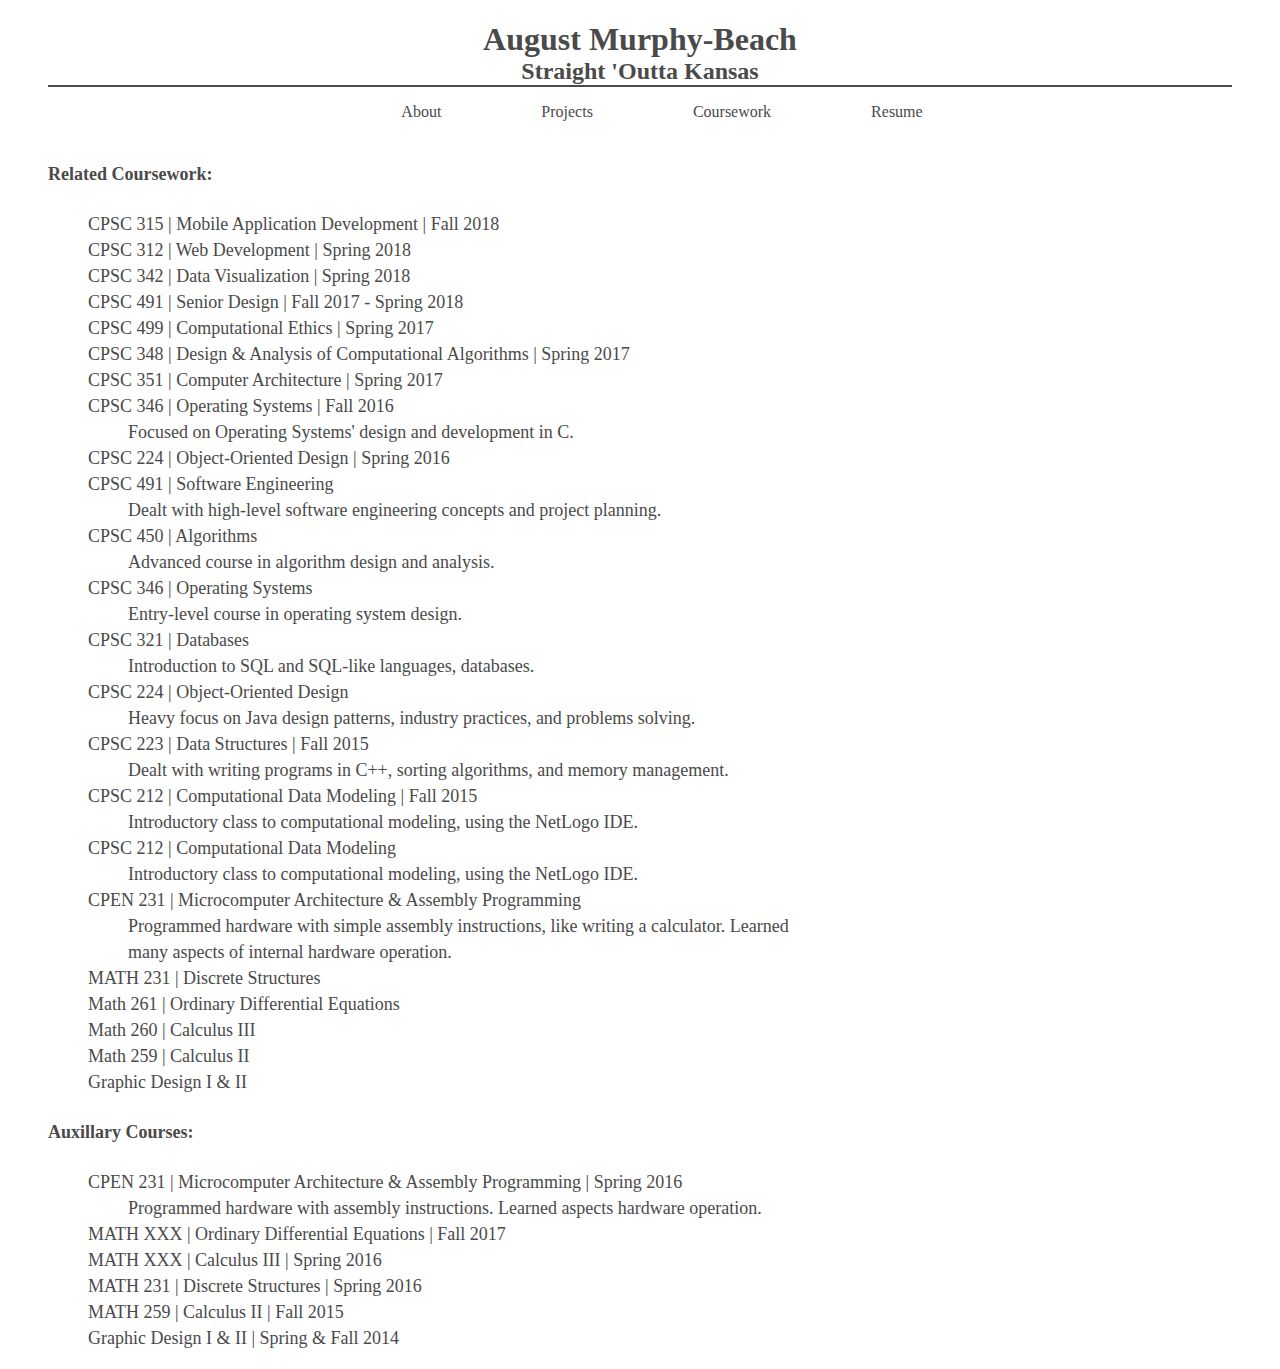
<file: courses.html>
<!doctype html>
<html class="no-js" lang="">
    <head>
        
        <title>Murphy-Beach</title>
        <link rel="stylesheet" href="mystyle.css">
    </head>
    
    
    
     <body>
        <div id = "header">
            <h1>August Murphy-Beach</h1>
            <h2>Straight 'Outta Kansas</h2>
        </div>
        
        <div id = "linkbar">
            <ul>
                <li><a href = "index.html">About</a></li>
                <li><a href = "projects.html">Projects</a></li>
                <li id="links"><a href = "courses.html">Coursework</a></li>
                <li><a href = "resume.html">Resume</a></li>
                
            </ul>
         </div>
         
         
         
         <div id = "introduction">
             <h4>Related Coursework:</h4>
             <ul>
                 <li>CPSC 315 | Mobile Application Development | Fall 2018</li>
                 <li>CPSC 312 | Web Development | Spring 2018</li>
                 <li>CPSC 342 | Data Visualization | Spring 2018</li>
                 <li>CPSC 491 | Senior Design | Fall 2017 - Spring 2018</li>
                 <li>CPSC 499 | Computational Ethics | Spring 2017</li>
                 <li>CPSC 348 | Design & Analysis of Computational Algorithms | Spring 2017</li>
                 <li>CPSC 351 | Computer Architecture | Spring 2017</li>
                 <li>CPSC 346 | Operating Systems | Fall 2016</li>
                 <ul><li>Focused on Operating Systems' design and development in C.</li></ul>
                 <li>CPSC 224 | Object-Oriented Design | Spring 2016</li>
                 <li>CPSC 491 | Software Engineering</li>
                 <ul><li>Dealt with high-level software engineering concepts and project planning.</li></ul>
                 <li>CPSC 450 | Algorithms</li>
                 <ul><li>Advanced course in algorithm design and analysis.</li></ul>
                 <li>CPSC 346 | Operating Systems</li>
                 <ul><li>Entry-level course in operating system design. </li></ul>
                 <li>CPSC 321 | Databases</li>
                 <ul><li>Introduction to SQL and SQL-like languages, databases.</li></ul>
                 <li>CPSC 224 | Object-Oriented Design</li>
                 <ul><li>Heavy focus on Java design patterns, industry practices, and problems solving.</li></ul>
                 <li>CPSC 223 | Data Structures | Fall 2015</li>
                 <ul><li>Dealt with writing programs in C++, sorting algorithms, and memory management.</li></ul>

                 <li>CPSC 212 | Computational Data Modeling | Fall 2015</li>
                 <ul><li>Introductory class to computational modeling, using the NetLogo IDE. </li></ul> 
                 <li>CPSC 212 | Computational Data Modeling</li>
                 <ul><li>Introductory class to computational modeling, using the NetLogo IDE. </li></ul>
                 <li>CPEN 231 | Microcomputer Architecture & Assembly Programming </li>
                 <ul><li>Programmed hardware with simple assembly instructions, like writing a calculator. Learned many aspects of internal hardware operation.</li></ul>
                 <ul><li></li></ul>
                 <li>MATH 231 | Discrete Structures</li>
                 <li>Math 261 | Ordinary Differential Equations</li>
                 <li>Math 260 | Calculus III</li>
                 <li>Math 259 | Calculus II</li>
                 <li>Graphic Design I & II</li>
             </ul>
             
             <h4> Auxillary Courses: </h4>
                 <ul>
                 <!-- Auxillary Courses/-->
                 <li>CPEN 231 | Microcomputer Architecture & Assembly Programming | Spring 2016 </li>
                 <ul><li>Programmed hardware with assembly instructions. Learned aspects  hardware operation.</li></ul>
                     
                 <li>MATH XXX | Ordinary Differential Equations | Fall 2017</li>
                 <li>MATH XXX | Calculus III | Spring 2016</li>
                 <li>MATH 231 | Discrete Structures | Spring 2016</li>
                 <li>MATH 259 | Calculus II | Fall 2015</li>
                 <li>Graphic Design I & II | Spring & Fall 2014</li>
             </ul>
            
         </div>
             
         <div id = "profilediv">

<!--        <img id = profile src = "http://i.imgur.com.png"> Need a new Picture-->
        <!-- <img id = profile src = "https://www.gonzaga.edu/Campus-Resources/Offices-and-Services-A-Z/MarketingandCommunications/img/logos/GUwBulldog_rgb_4clr_whtbkgd_hi-res.jpg">-->
         </div>
             
        
        
 

        
    </body>
</html>
</file>
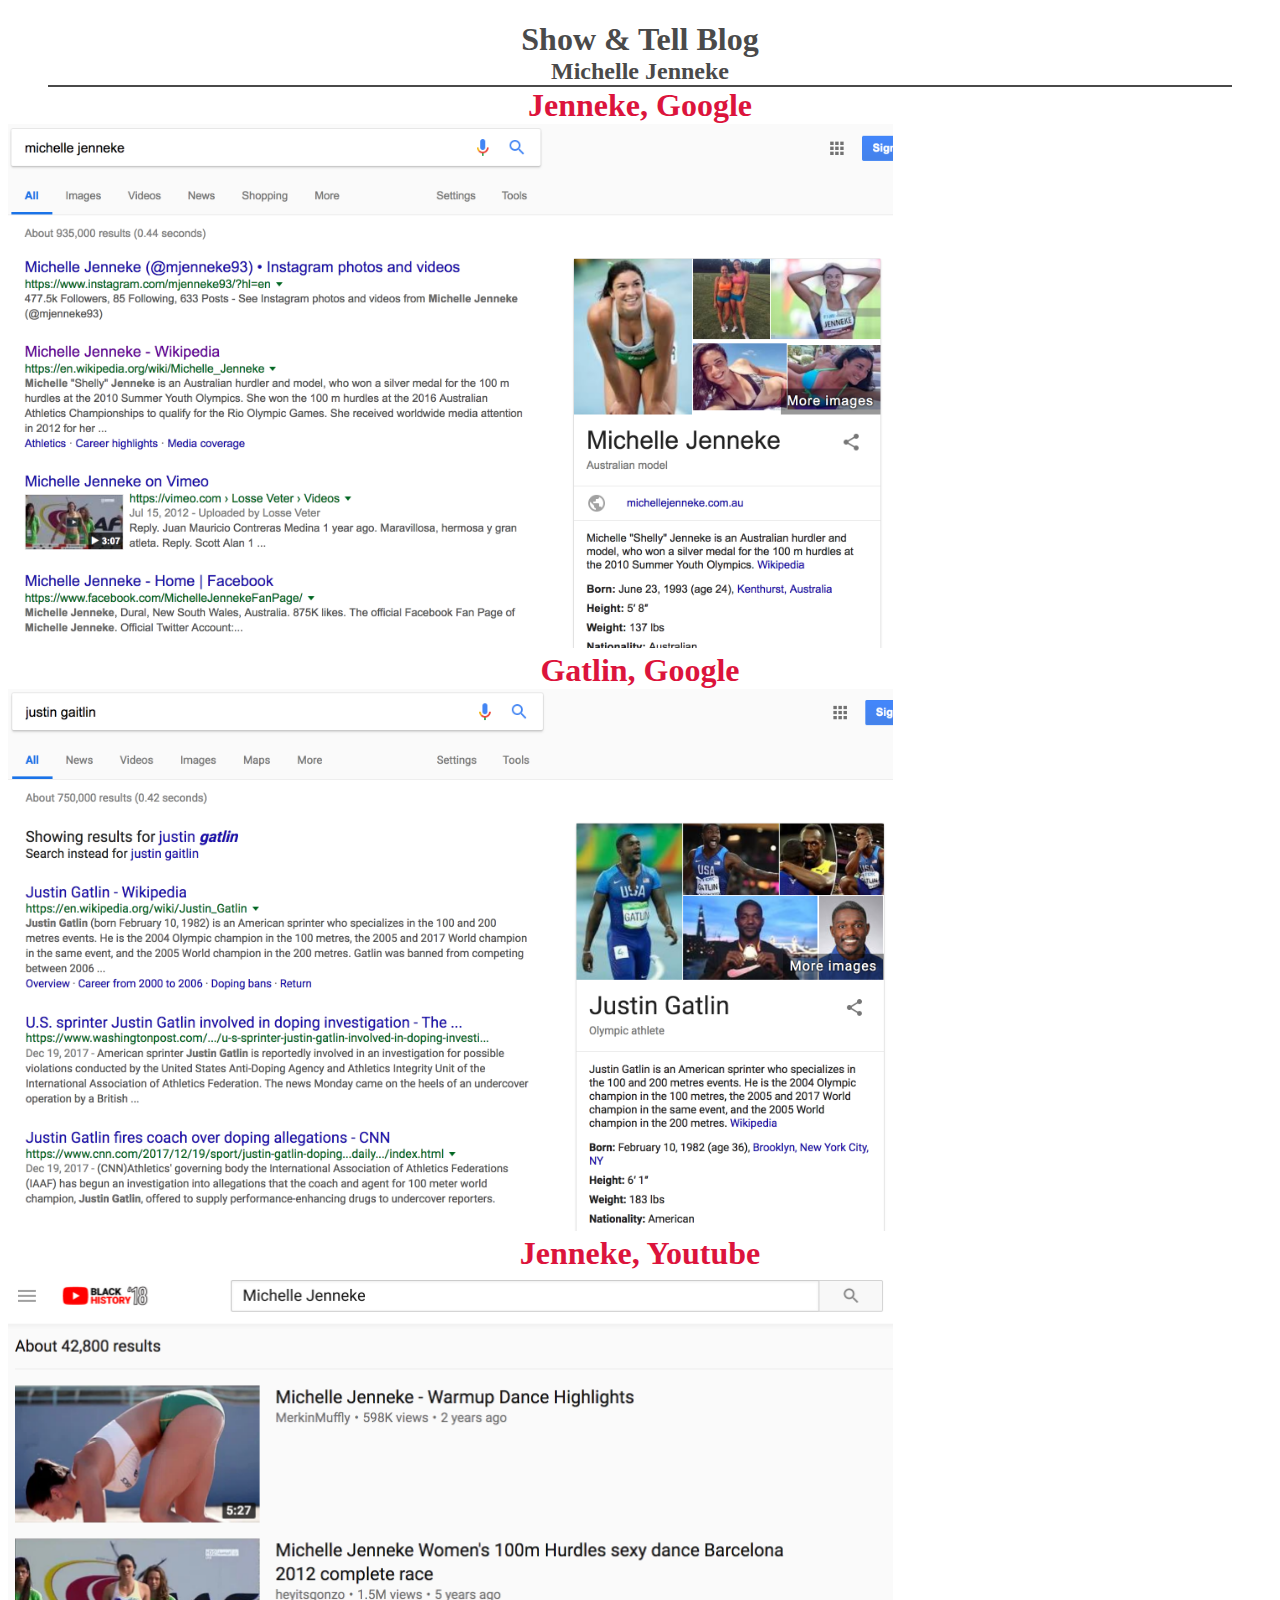
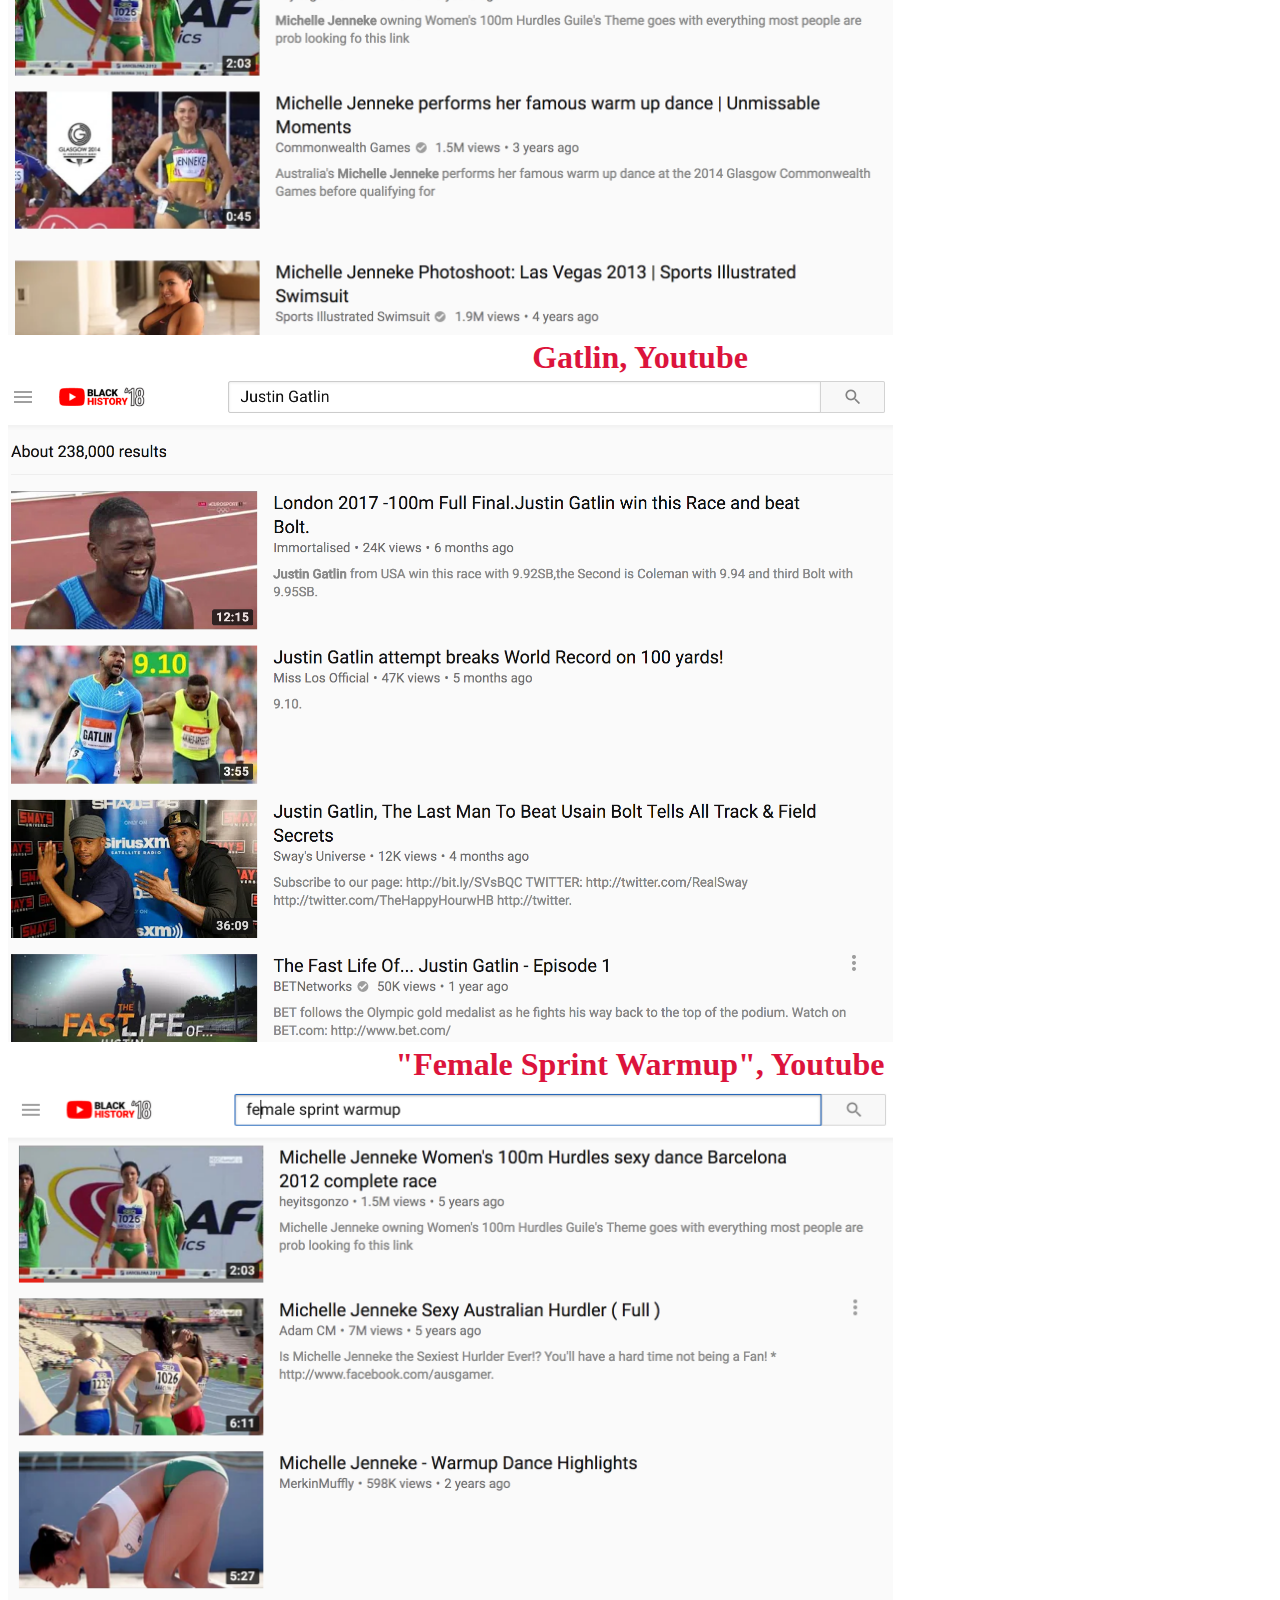
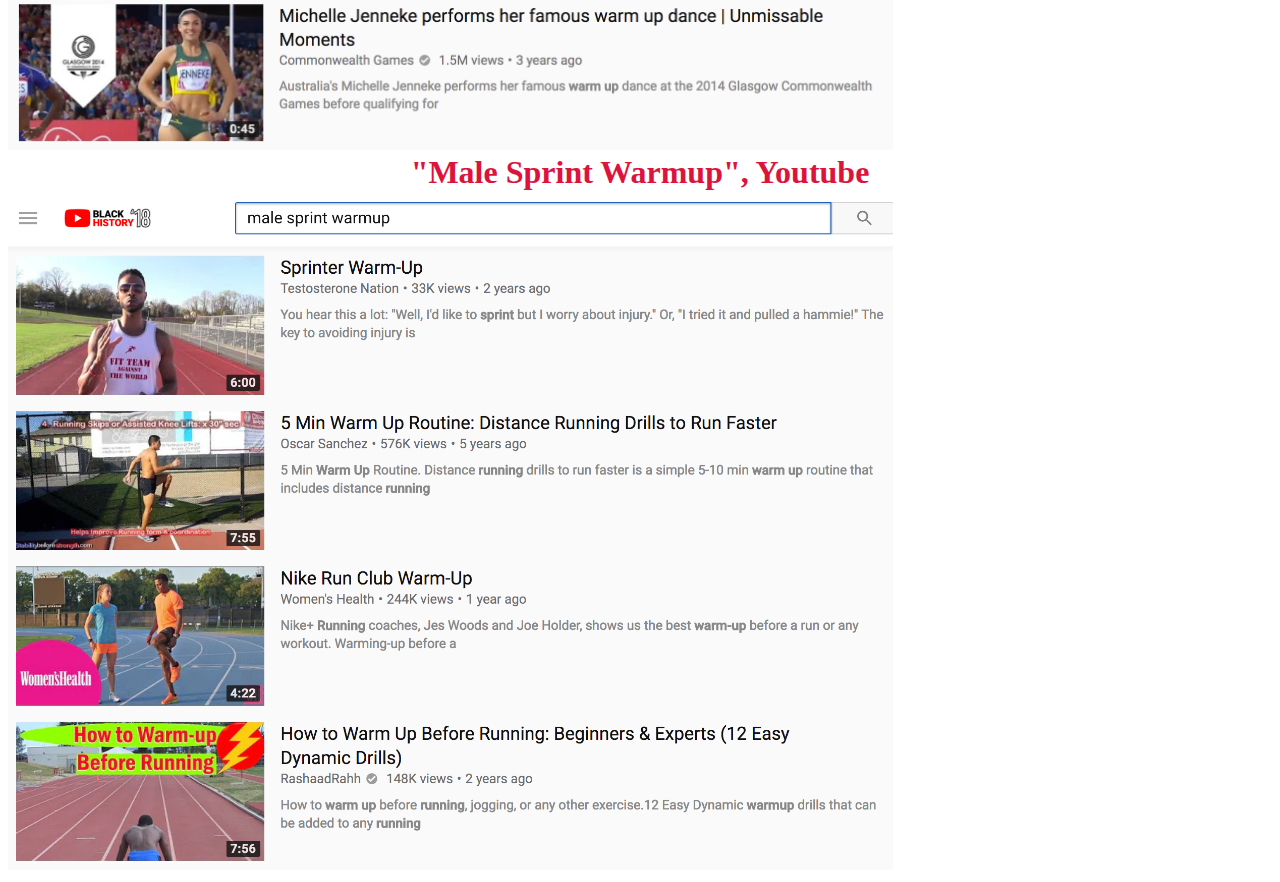
<file: PHIL4whatever.html>
<!doctype html>
<html class="no-js" lang="">
    <head>
        
        <title>Phil4Whatever S&T </title>
        <link rel="stylesheet" href="mystyle.css">
    </head>
    
    
    
     <body>
        <div id = "header">
            <h1>Show & Tell Blog</h1>
            <h2>Michelle Jenneke</h2>
        </div>
        

         
         <div id = "introduction_jeneke">
             <div class = "image-gallery-container">
          
            <h5>Jenneke, Google</h5>
            <div><img src="zgoogle1.png" alt="Mountain View" width=70% height="35%"> </div>
            <h5>Gatlin, Google</h5>
            <div><img src="zgoogle2.png" alt="Mountain View" width=70% height="35%"> </div>
            <h5>Jenneke, Youtube</h5>
            <div><img src="zyoutube1.png" alt="Mountain View" width=70% height="35%"> </div>
            <h5>Gatlin, Youtube</h5>
            <div><img src="zyoutube2.png" alt="Mountain View" width=70% height="35%"> </div>
            <h5>"Female Sprint Warmup", Youtube</h5>
            <div><img src="zwarmup1.png" alt="Mountain View" width=70% height="35%"> </div>
            <h5>"Male Sprint Warmup", Youtube</h5>
            <div><img src="zwarmup2.png" alt="Mountain View" width=70% height="35%"> </div>

      
     </div>
             
         </div>
             
         </div>
             
        
        
 

        
    </body>
</html>
</file>
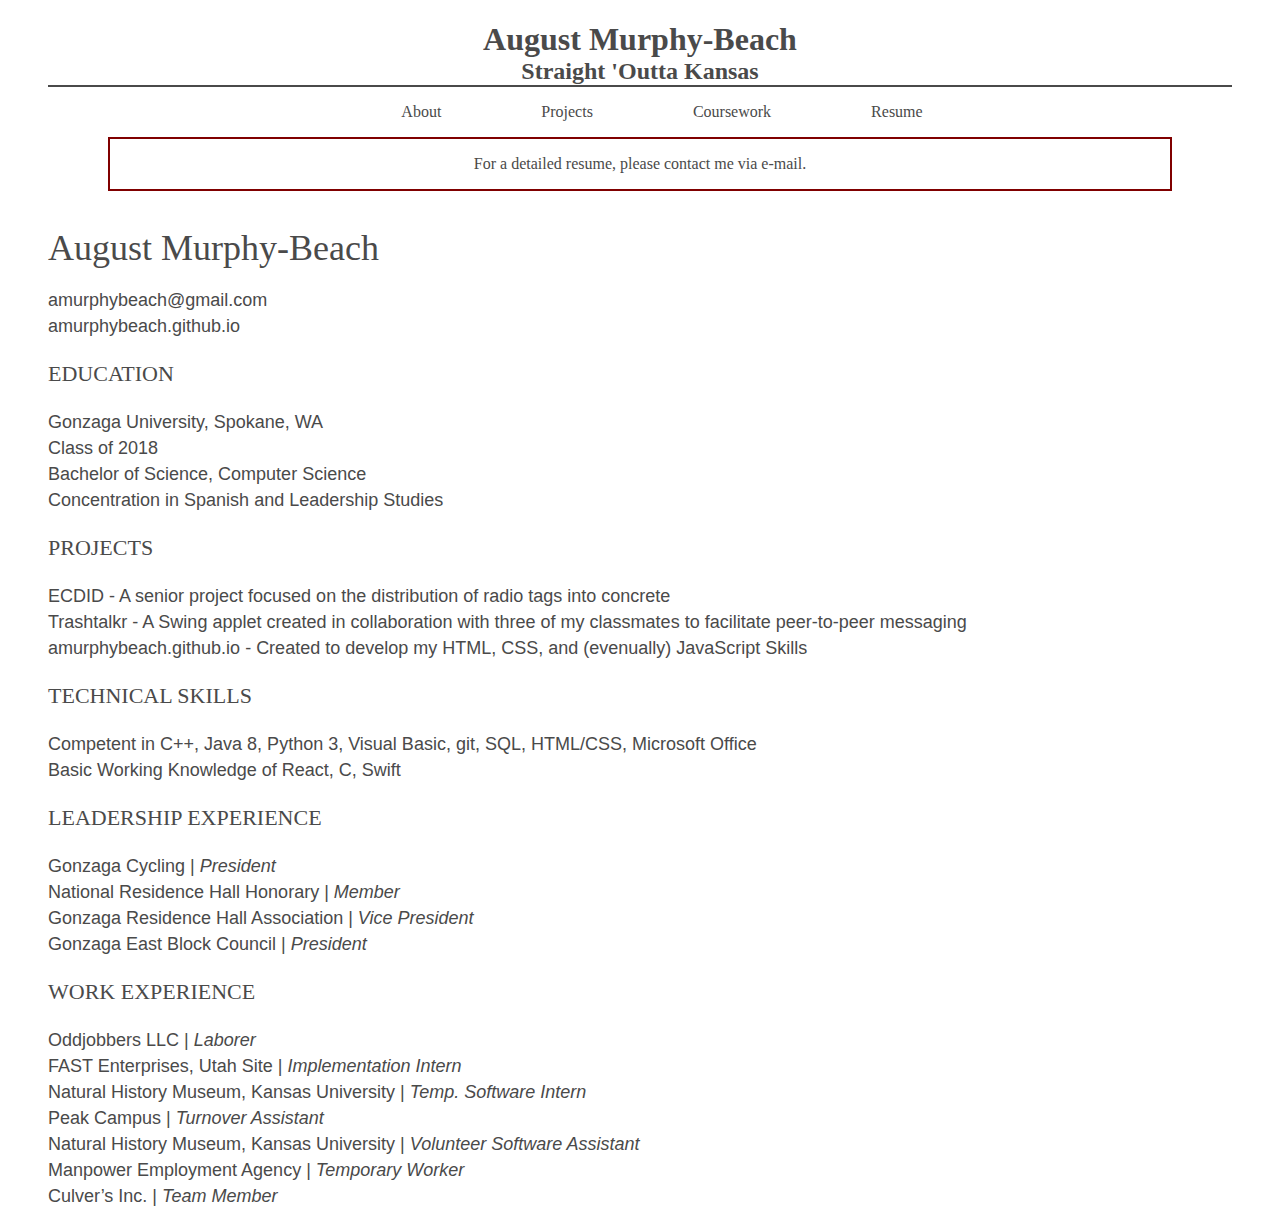
<file: resume.html>
<!doctype html>
<html class="no-js" lang="">
    <head>
        
        <title>Murphy-Beach</title>
        <link rel="stylesheet" href="mystyle.css">
    </head>
    
    
    
     <body>
        <div id = "header">
            <h1>August Murphy-Beach</h1>
            <h2>Straight 'Outta Kansas</h2>
        </div>
        
        <div id = "linkbar">
            <ul>
                <li><a href = "index.html">About</a></li>
                <li><a href = "projects.html">Projects</a></li>
                <li id="links"><a href = "courses.html">Coursework</a></li>
                <li><a href = "resume.html">Resume</a></li>
                
            </ul>
         </div>
         
         <div id = "advert">
            <p><center>For a detailed resume, <a href = "mailto:amurphybeach@gmail.com">please contact me via e-mail.</a></center></p>
         </div>
         
         <div id = "myresume">  
             <p class = "resumeh1"> August Murphy-Beach </p>
             <p class = "resumebody">
                 <a href = "mailto:amurphybeach@gmail.com">amurphybeach@gmail.com</a><br>
                 amurphybeach.github.io</p>

             <p class = "resumeh2"> EDUCATION</p>
             <p class = "resumebody">
                 Gonzaga University, Spokane, WA<br>
                 Class of 2018<br>				

                 Bachelor of Science, Computer Science <br>
                 Concentration in Spanish and Leadership Studies</p>
             
             <p class = "resumeh2"> PROJECTS</p>
             <p class = "resumebody"> 
                 ECDID - A senior project focused on the distribution of radio tags into concrete<br>
                 Trashtalkr - A Swing applet created in collaboration with three of my classmates to facilitate peer-to-peer messaging<br>
                 amurphybeach.github.io - Created to develop my HTML, CSS, and (evenually) JavaScript Skills
             </p>
             
             <p class = "resumeh2"> TECHNICAL SKILLS</p>
             <p class = "resumebody"> 

                 Competent in C++, Java 8, Python 3, Visual Basic, git, SQL, HTML/CSS, Microsoft Office<br> 
                 Basic Working Knowledge of React, C, Swift</p>

             <p class = "resumeh2"> LEADERSHIP EXPERIENCE</p>
             <p class = "resumebody">
                 Gonzaga Cycling | <em>President</em> <br>
                 National Residence Hall Honorary | <em>Member</em> <br>
                 Gonzaga Residence Hall Association | <em>Vice President</em> <br>
                 Gonzaga East Block Council | <em>President</em> <br>
             </p>
             
             <p class = "resumeh2"> WORK EXPERIENCE</p>
             <p class = "resumebody">
                 Oddjobbers LLC | <em>Laborer</em><br>
                 FAST Enterprises, Utah Site | <em>Implementation Intern</em> <br>
                 Natural History Museum, Kansas University | <em>Temp. Software Intern</em> <br>
                 Peak Campus | <em>Turnover Assistant</em> <br>
                 Natural History Museum, Kansas University | <em>Volunteer Software Assistant</em> <br>
                 Manpower Employment Agency | <em>Temporary Worker</em> <br>
                 Culver’s Inc. | <em>Team Member</em>
            </p>
             
         </div>
             
             
        
        
 

        
    </body>
</html>
</file>
<file: mystyle.css>
body {
    font-family: "AvenirNext-Regular", "Times New Roman", Times, serif;
    color: #4A4A4A;
    background-color: #FFFFFF }

h1 {
    margin-bottom: 0;
}

h2{
    margin: 0 0 0 0;
    font-size 10px;
}

h3 {padding-top: 0em;
    padding-bottom: 0em;
    margin: 0 0;
    color: crimson;
    text-align: center;
}

h4 {
    font-family: AvenirNext-Regular;
}

h5{ 
    padding-top: 0em;
    padding-bottom: 0em;
    margin: 0 0;
    color: crimson;
    text-align: center;
    font-size: 2em;


}



#header{
    border-bottom:2.5px solid #4A4A4A;
    text-align: center;
    margin: 0px 40px 0px 40px;
}

#links{
    color:#FFFFFF;
}

a:link{
    color:#4A4A4A;
    text-decoration: none;
}

#linkbar li a:visited{
    color:#4A4A4A;
    text-decoration: none;}

#linkbar li a:hover{
    text-decoration: none;
}

#linkbar{
    
    text-align: center;
    list-style: none;
    font-family: "AvenirNext-Bold";
    padding: 0;
    overflow: hidden;
    background-color: #FFFFFF;
}

#linkbar li {
    text-align: center;
    margin-right: -4px;
    display: inline;
}

#linkbar a{
    display: inline;  
    padding: 50px;
}

#introduction{
 
    font-family: AvenirNext-Regular;
    font-size: 18px;
    line-height: 26px;
    float: left;
    width: 60%;
    margin-left: 40px;
}

#introduction ul li {
    list-style: none;
}

#mylinks li{
    list-style: armenian;
}

#profilediv{
    float: right;
    right: 0;
    padding-right: 40px;
}

#profile{

    border: 1px solid black;
}

/* PROJECTS.HTML */

#project_list{
    float: left;
}

.project_item{
   /* float:left; 
    width: 80%;
    margin-left: 40px;
    margin-bottom: 20px;
    background: #EDEDED;
    border: 1px solid #B5B5B5;
    padding-left: 40px; */
    
    width: 80%;
    float: left;
    margin-left: 100px;
    margin-right: 100px;
    margin-bottom: 20px;
    padding: 10px;
    border: 1px solid #B5B5B5;
    border-radius: 2px;
    background: #EDEDED;

}

.project_txt{
    margin-left 40px;
}

.project_img{
    float: right    ;
    
    padding-right: 20px;
}

/* LINKS.HTML */

#courseworklist{
    margin-left: 40px
    font-family: AvenirNext-Regular;
    
    
}

/* RESUME.HMTL */
#myresume{
    font-family: Helvetica, sans-serif;
    float: left;
    margin-left: 40px;
    width: 75%;
}

#advert{
    border: 2px solid maroon;
    margin-left: 100px;
    margin-right: 100px;  
}

.resumeh1{
    font-family: Helvetica-Bold;
    font-size: 36px;
    margin-bottom: 0;
}

.resumeh2{
    font-family: Helvetica-Bold;
    font-size: 22px;
    margin-bottom 0;
}

.resumebody{
    font-family: Helvetica;
    font-size: 18px;
    line-height: 26px;
}
.flr { /* floats right */
    float:right;
}

.exampleimage{
    width="128"; 
    height="128";
}

#introduction_jenneke{
 
    font-family: AvenirNext-Regular;
    font-size: 18px;
    line-height: 26px;

}

.image-gallery-container{
    display:flex;
    flex-direction: column;
    flex-flow: row wrap;
    align-items: center;
    border: 30px;
    justify-content: center;

}
</file>
